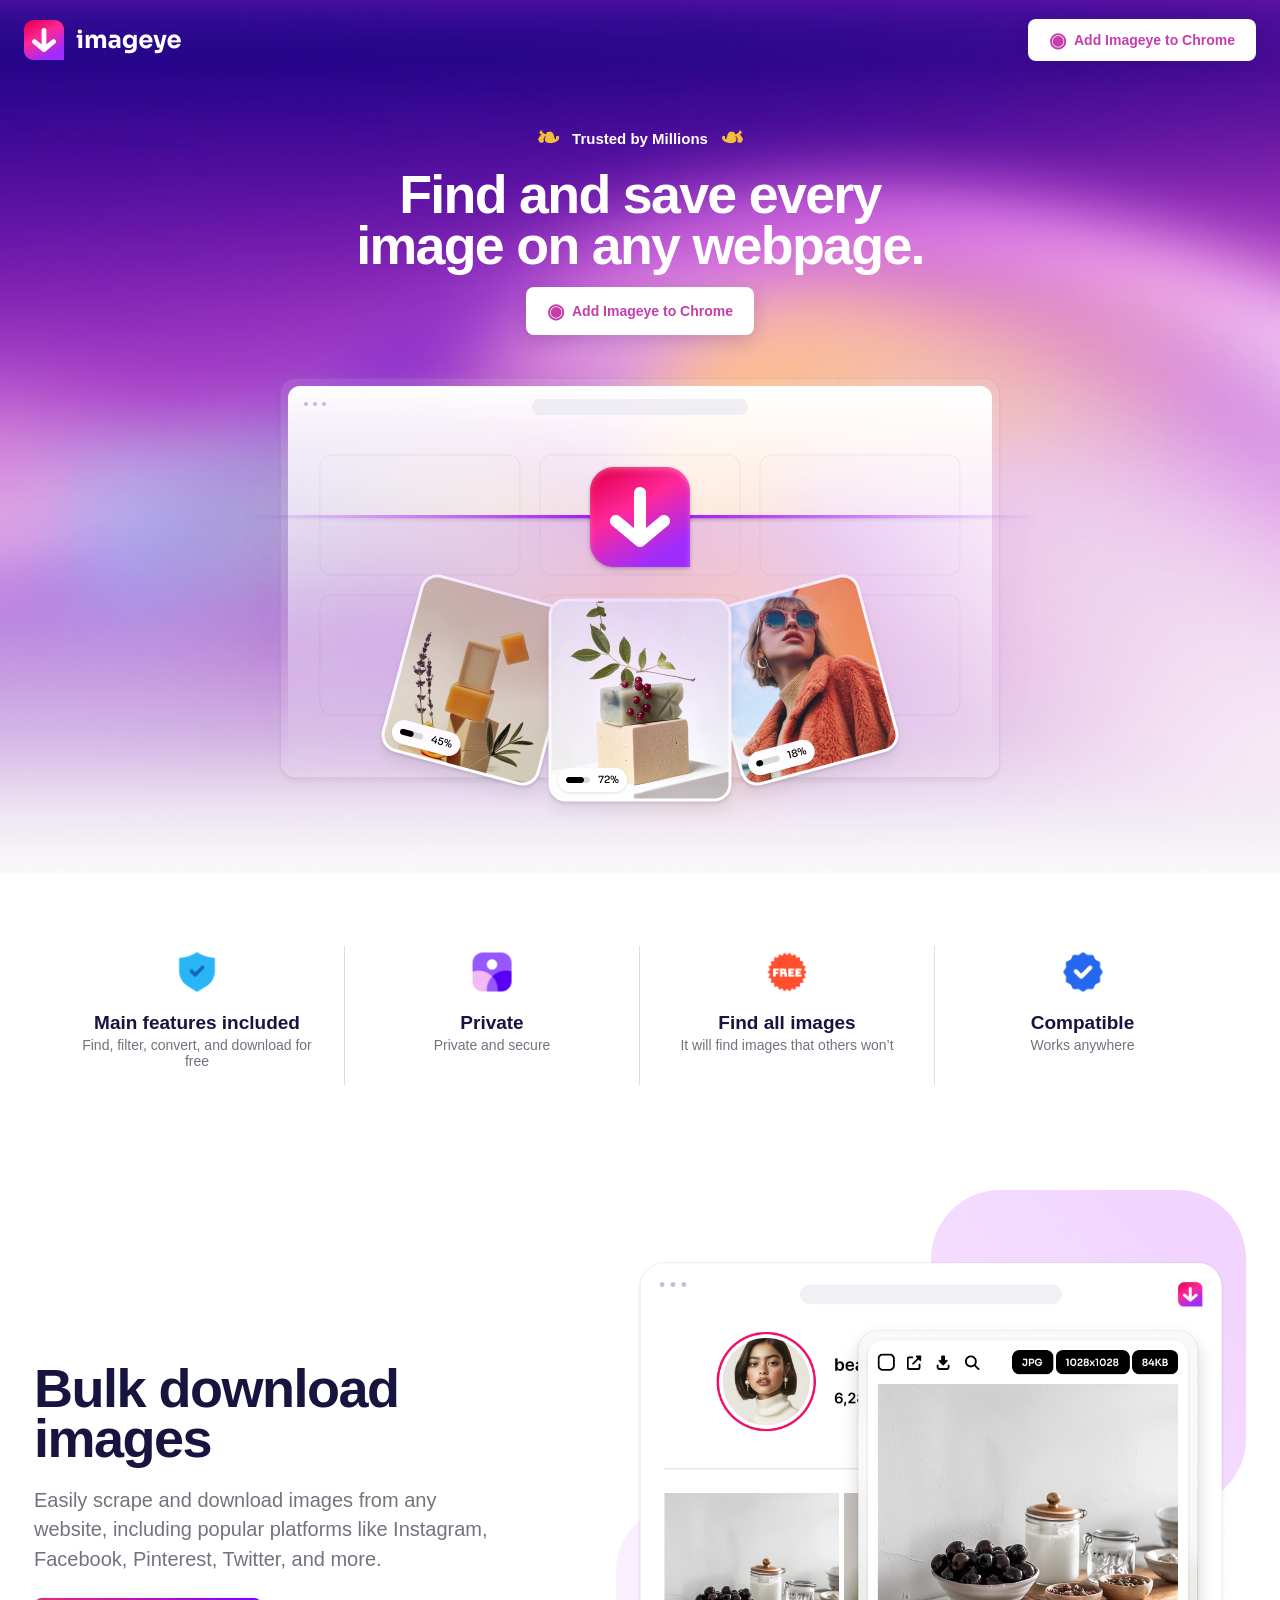
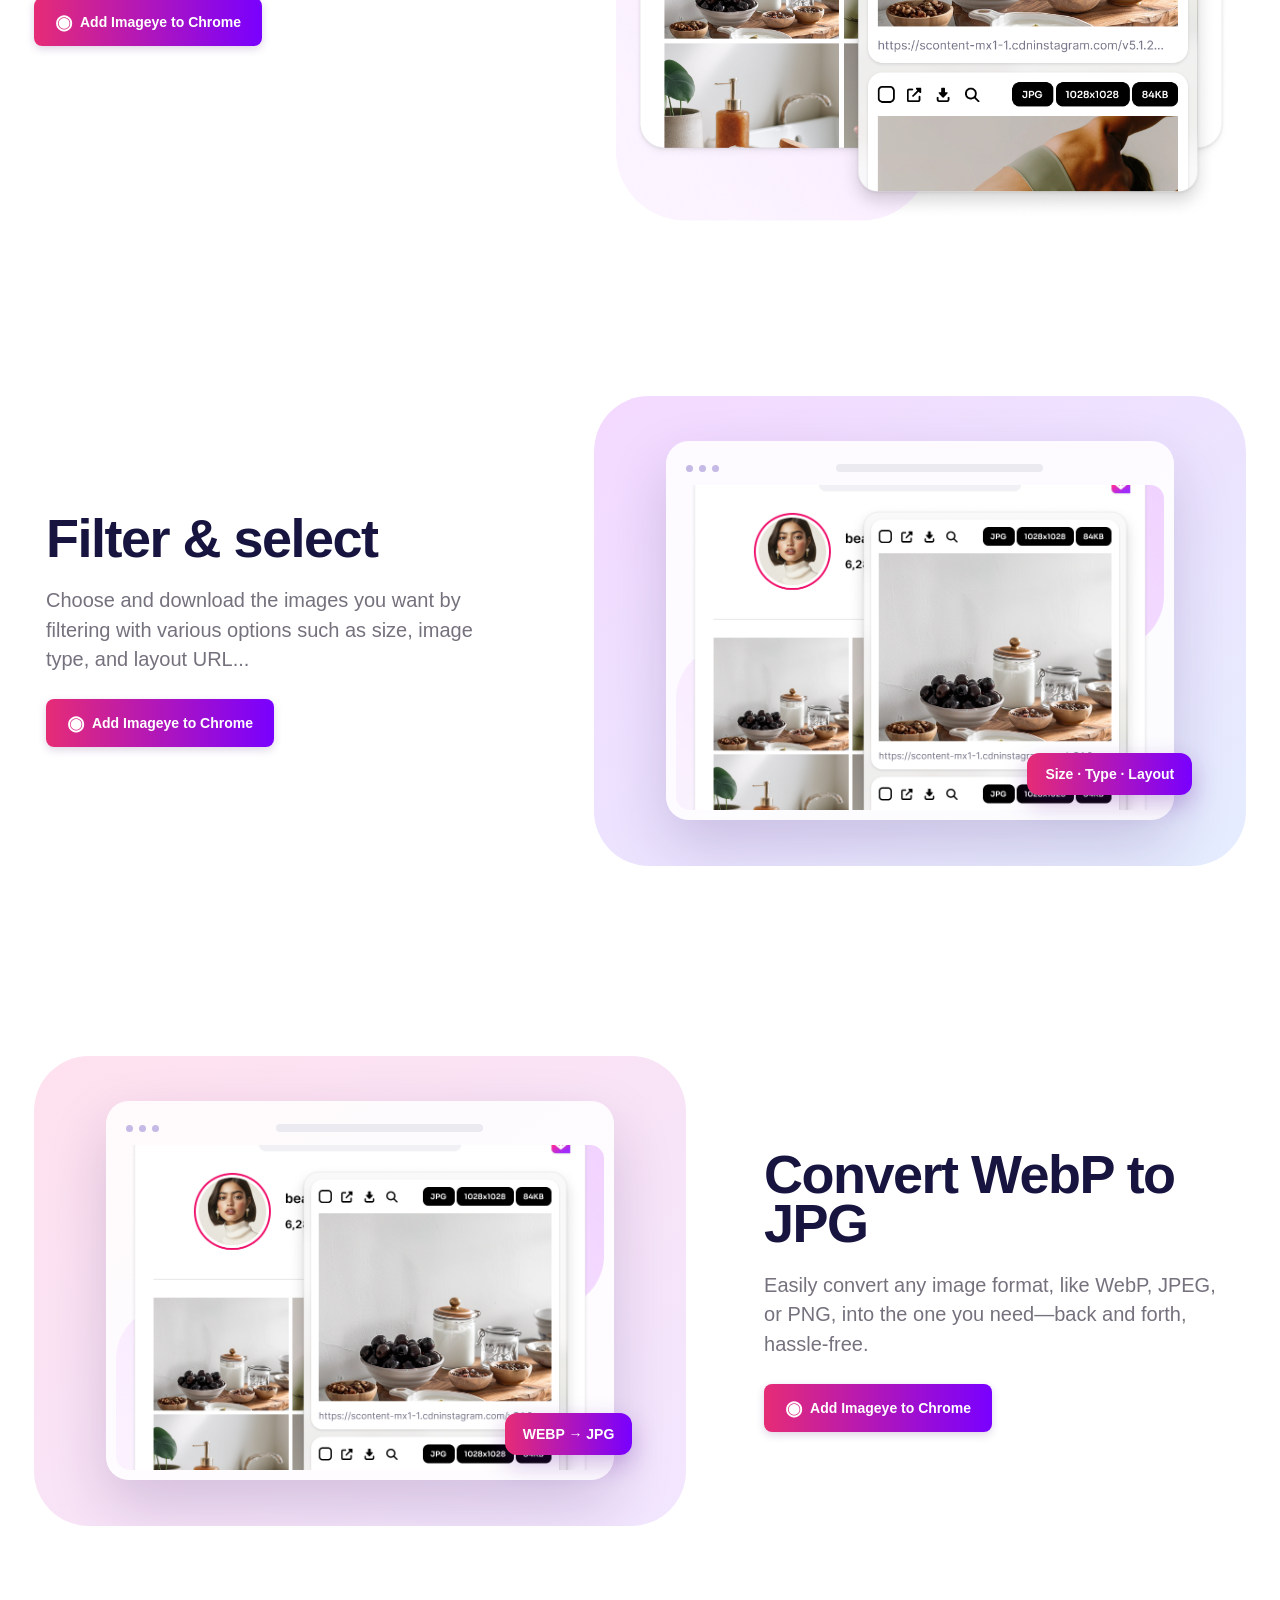
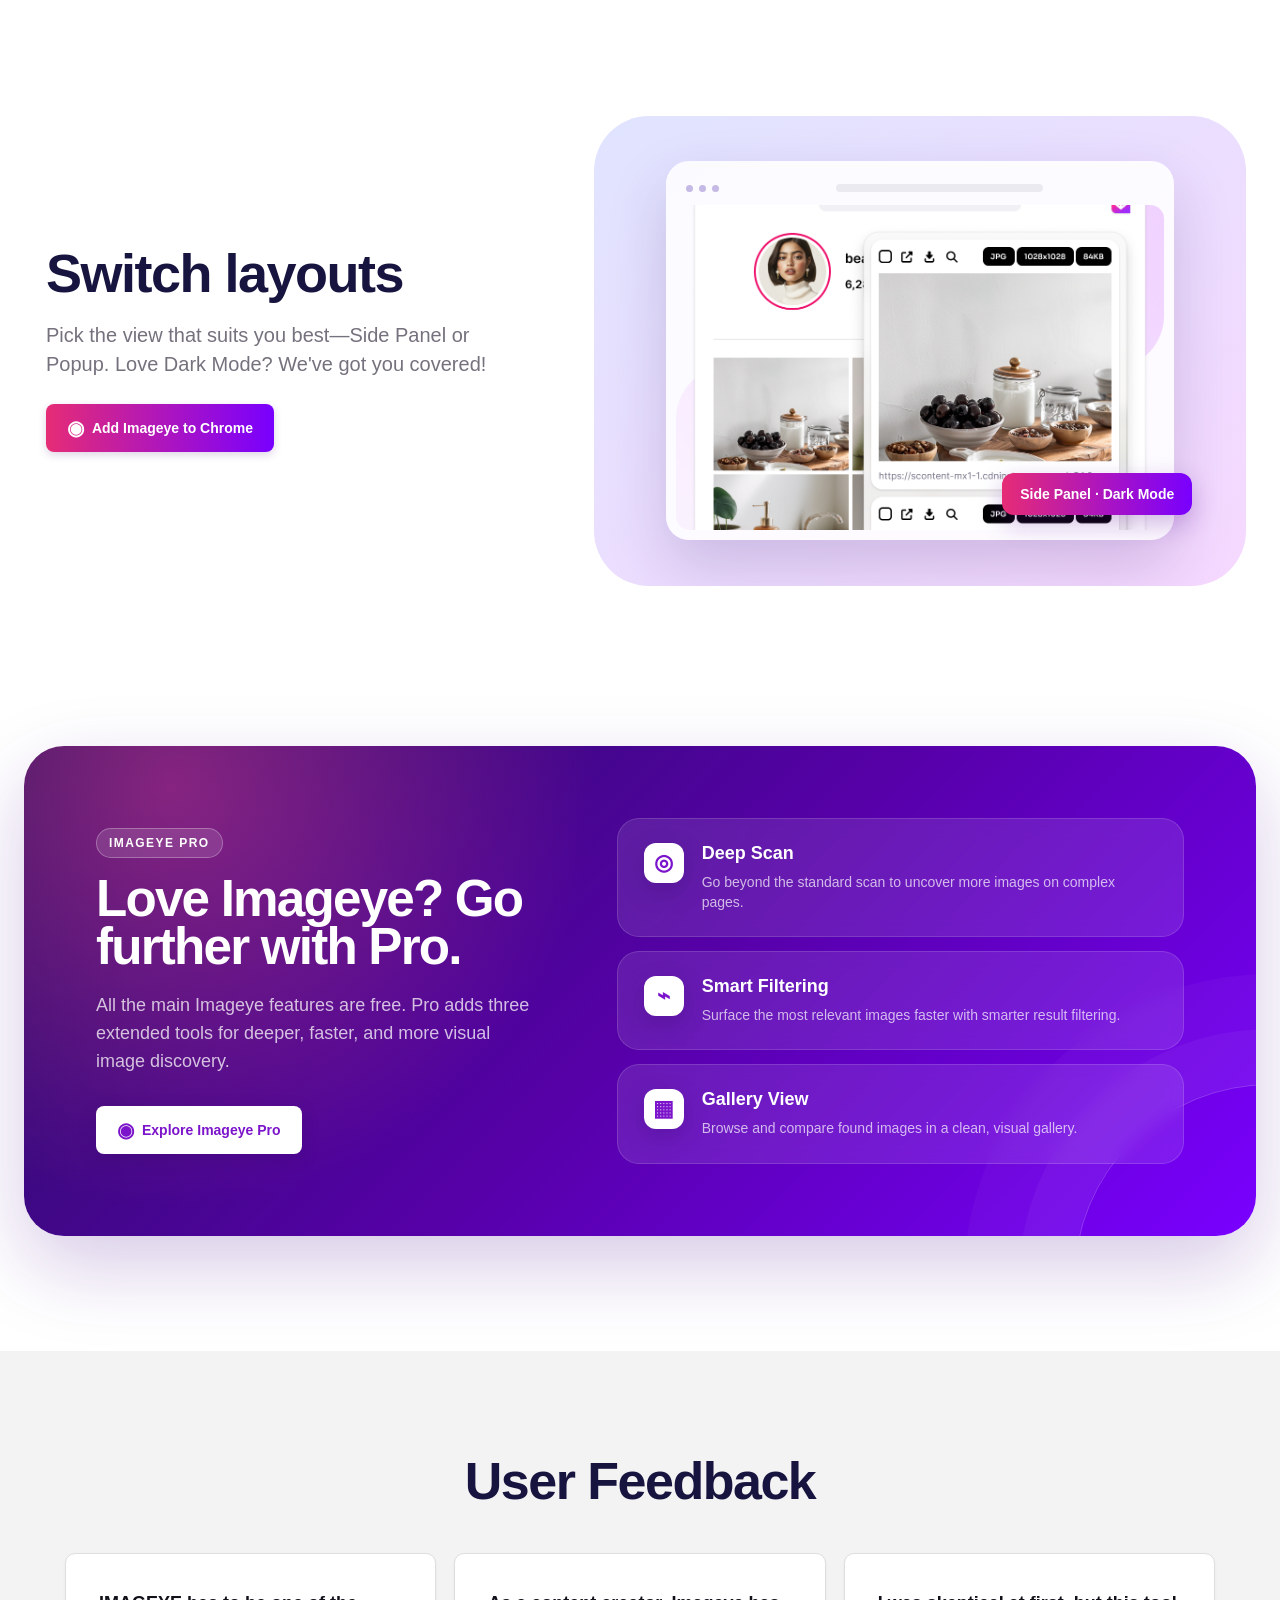
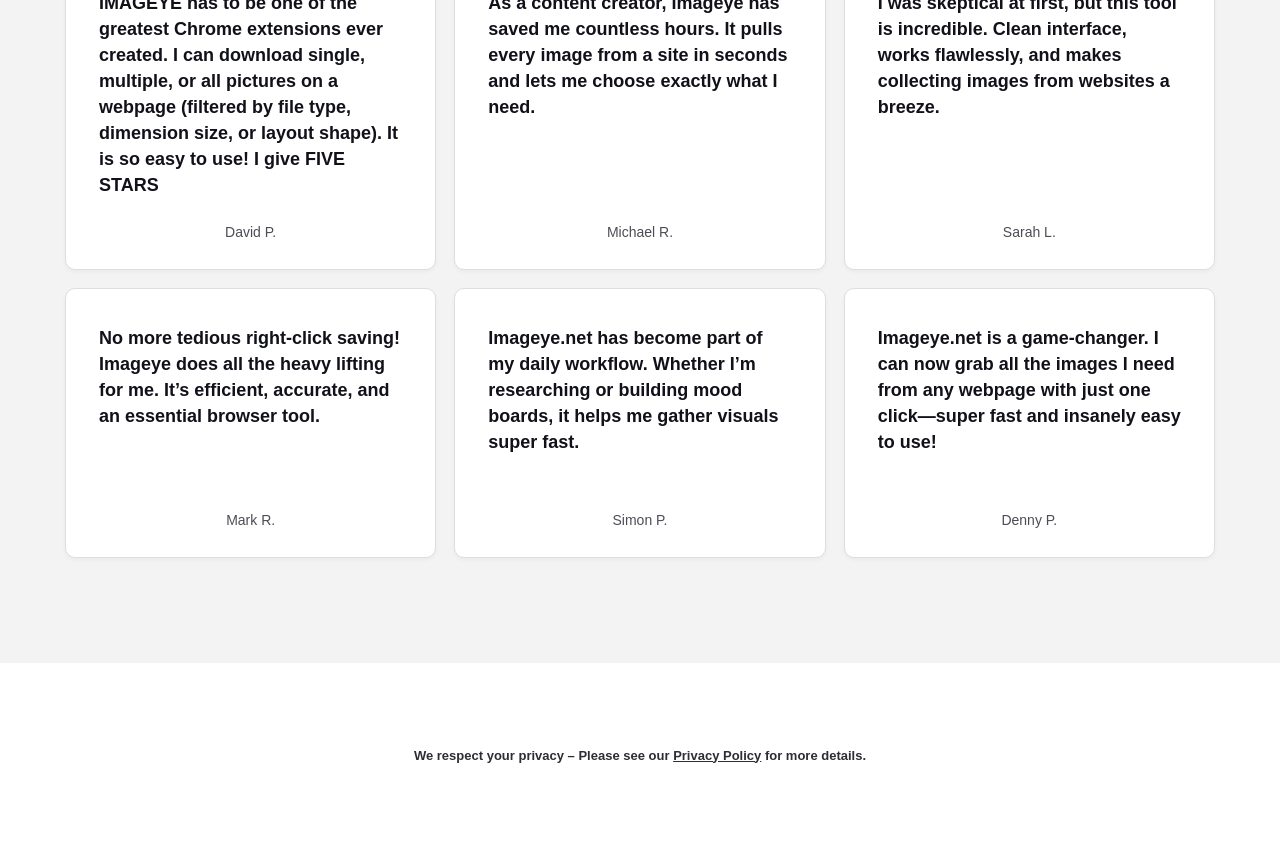
<file: index.html>
<!doctype html>
<html lang="en">
  <head>
    <meta charset="utf-8">
    <meta name="viewport" content="width=device-width, initial-scale=1">
    <title>Imageye | From Any Site</title>
    <meta name="description" content="Find and save every image on any webpage with Imageye.">
    <meta property="og:title" content="Imageye | From Any Site">
    <meta property="og:description" content="Find and save every image on any webpage with Imageye.">
    <meta property="og:image" content="https://imageye.net/og.png">
    <meta name="twitter:card" content="summary_large_image">
    <link rel="icon" type="image/svg+xml" href="favicon.svg">
    <link rel="stylesheet" href="site.css">
    <script src="site.js" defer></script>
  </head>
  <body>
    <main>
      <section class="hero">
        <header class="site-header">
          <a href="index.html" aria-label="Imageye home"><img src="assets/87d35abf6afc0652.png" alt="imageye" class="logo"></a>
          <a class="chrome-button chrome-button--light" data-chrome-link href="#"><span class="chrome-mark" aria-hidden="true">◉</span>Add Imageye to Chrome</a>
        </header>
        <div class="hero-content">
          <div class="trusted"><span>❧</span> Trusted by Millions <span class="mirror">❧</span></div>
          <h1>Find and save every<br>image on any webpage.</h1>
          <a class="chrome-button chrome-button--light" data-chrome-link href="#"><span class="chrome-mark" aria-hidden="true">◉</span>Add Imageye to Chrome</a>
          <img class="hero-illustration" src="assets/b88b5b7fd2303928.png" alt="Imageye collecting images from a webpage">
        </div>
      </section>

      <section class="benefits" aria-label="Imageye benefits">
        <article class="benefit"><img src="assets/37d3600cdded4a16.png" alt=""><h2>Main features included</h2><p>Find, filter, convert, and download for free</p></article>
        <article class="benefit"><img src="assets/45fb9d94b739544e.png" alt=""><h2>Private</h2><p>Private and secure</p></article>
        <article class="benefit"><img src="assets/a368a64e4a612091.png" alt=""><h2>Find all images</h2><p>It will find images that others won’t</p></article>
        <article class="benefit"><img src="assets/adf350a7b4210fd2.png" alt=""><h2>Compatible</h2><p>Works anywhere</p></article>
      </section>

      <section class="feature-preview reveal">
        <div><h2>Bulk download<br>images</h2><p>Easily scrape and download images from any website, including popular platforms like Instagram, Facebook, Pinterest, Twitter, and more.</p><a class="chrome-button" data-chrome-link href="#"><span class="chrome-mark" aria-hidden="true">◉</span>Add Imageye to Chrome</a></div>
        <img src="assets/4bb1644b69512e53.png" alt="Imageye bulk image downloader interface">
      </section>

      <section class="feature-row feature-row--reverse reveal">
        <div class="feature-art feature-art--filter" aria-hidden="true"><div class="browser-shell"><div class="browser-bar"><i></i><i></i><i></i><span></span></div><img src="assets/4bb1644b69512e53.png" alt=""><div class="floating-chip">Size · Type · Layout</div></div></div>
        <div class="feature-copy"><h2>Filter &amp; select</h2><p>Choose and download the images you want by filtering with various options such as size, image type, and layout URL...</p><a class="chrome-button" data-chrome-link href="#"><span class="chrome-mark" aria-hidden="true">◉</span>Add Imageye to Chrome</a></div>
      </section>

      <section class="feature-row reveal">
        <div class="feature-art feature-art--convert" aria-hidden="true"><div class="browser-shell"><div class="browser-bar"><i></i><i></i><i></i><span></span></div><img src="assets/4bb1644b69512e53.png" alt=""><div class="floating-chip">WEBP → JPG</div></div></div>
        <div class="feature-copy"><h2>Convert WebP to JPG</h2><p>Easily convert any image format, like WebP, JPEG, or PNG, into the one you need—back and forth, hassle-free.</p><a class="chrome-button" data-chrome-link href="#"><span class="chrome-mark" aria-hidden="true">◉</span>Add Imageye to Chrome</a></div>
      </section>

      <section class="feature-row feature-row--reverse reveal">
        <div class="feature-art feature-art--layouts" aria-hidden="true"><div class="browser-shell"><div class="browser-bar"><i></i><i></i><i></i><span></span></div><img src="assets/4bb1644b69512e53.png" alt=""><div class="floating-chip">Side Panel · Dark Mode</div></div></div>
        <div class="feature-copy"><h2>Switch layouts</h2><p>Pick the view that suits you best—Side Panel or Popup. Love Dark Mode? We've got you covered!</p><a class="chrome-button" data-chrome-link href="#"><span class="chrome-mark" aria-hidden="true">◉</span>Add Imageye to Chrome</a></div>
      </section>

      <section class="pro-section reveal" aria-labelledby="pro-heading">
        <div class="pro-intro">
          <span class="pro-eyebrow">Imageye Pro</span>
          <h2 id="pro-heading">Love Imageye? Go further with Pro.</h2>
          <p>All the main Imageye features are free. Pro adds three extended tools for deeper, faster, and more visual image discovery.</p>
          <a class="chrome-button chrome-button--light" data-chrome-link href="#"><span class="chrome-mark" aria-hidden="true">◉</span>Explore Imageye Pro</a>
        </div>
        <div class="pro-benefits" aria-label="Imageye Pro benefits">
          <article class="pro-benefit">
            <span class="pro-icon" aria-hidden="true">◎</span>
            <div><h3>Deep Scan</h3><p>Go beyond the standard scan to uncover more images on complex pages.</p></div>
          </article>
          <article class="pro-benefit">
            <span class="pro-icon" aria-hidden="true">⌁</span>
            <div><h3>Smart Filtering</h3><p>Surface the most relevant images faster with smarter result filtering.</p></div>
          </article>
          <article class="pro-benefit">
            <span class="pro-icon" aria-hidden="true">▦</span>
            <div><h3>Gallery View</h3><p>Browse and compare found images in a clean, visual gallery.</p></div>
          </article>
        </div>
      </section>

      <section class="feedback">
        <h2>User Feedback</h2>
        <div class="feedback-grid">
          <figure><blockquote>IMAGEYE has to be one of the greatest Chrome extensions ever created. I can download single, multiple, or all pictures on a webpage (filtered by file type, dimension size, or layout shape). It is so easy to use! I give FIVE STARS</blockquote><figcaption>David P.</figcaption></figure>
          <figure><blockquote>As a content creator, Imageye has saved me countless hours. It pulls every image from a site in seconds and lets me choose exactly what I need.</blockquote><figcaption>Michael R.</figcaption></figure>
          <figure><blockquote>I was skeptical at first, but this tool is incredible. Clean interface, works flawlessly, and makes collecting images from websites a breeze.</blockquote><figcaption>Sarah L.</figcaption></figure>
          <figure><blockquote>No more tedious right-click saving! Imageye does all the heavy lifting for me. It’s efficient, accurate, and an essential browser tool.</blockquote><figcaption>Mark R.</figcaption></figure>
          <figure><blockquote>Imageye.net has become part of my daily workflow. Whether I’m researching or building mood boards, it helps me gather visuals super fast.</blockquote><figcaption>Simon P.</figcaption></figure>
          <figure><blockquote>Imageye.net is a game-changer. I can now grab all the images I need from any webpage with just one click—super fast and insanely easy to use!</blockquote><figcaption>Denny P.</figcaption></figure>
        </div>
      </section>
      <footer><p><strong>We respect your privacy – Please see our <a href="privacy/index.html">Privacy Policy</a> for more details.</strong></p></footer>
    </main>
  </body>
</html>
</file>
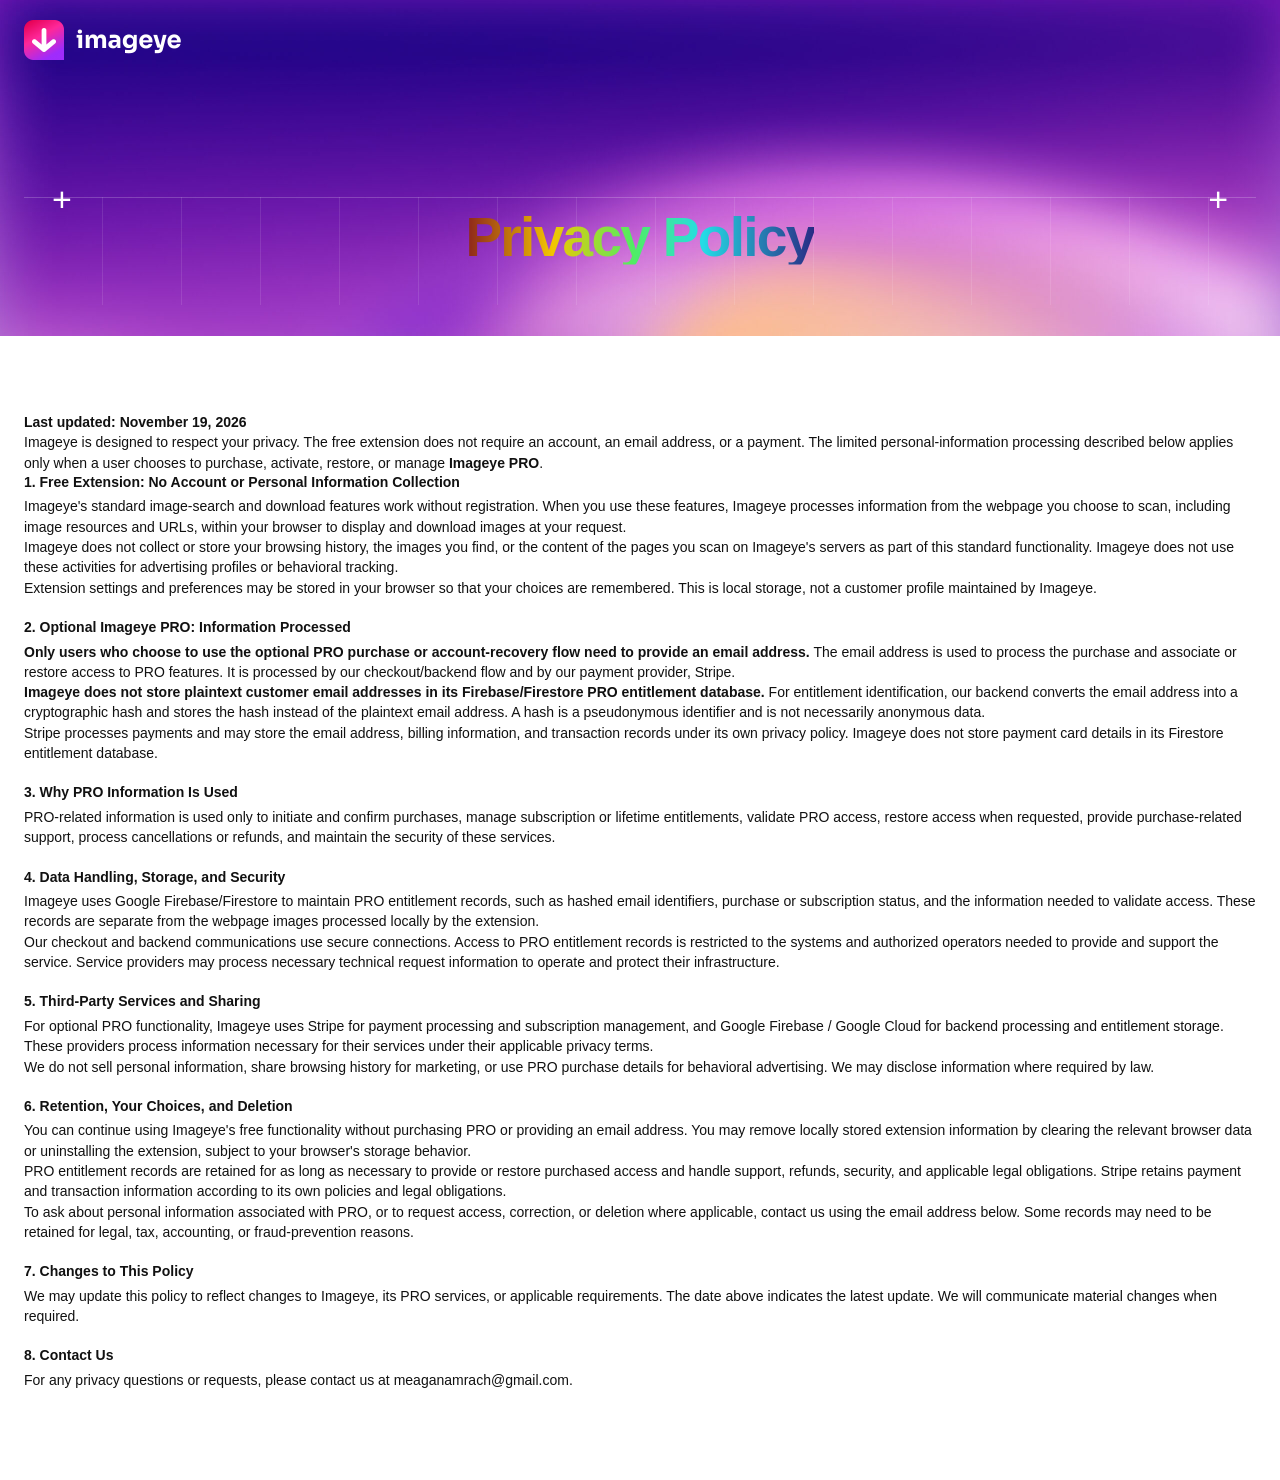
<file: privacy/index.html>
<!doctype html>
<html lang="en">
  <head>
    <meta charset="utf-8">
    <meta name="viewport" content="width=device-width, initial-scale=1">
    <title>Imageye | Privacy</title>
    <meta name="description" content="Imageye privacy policy and data collection practices.">
    <link rel="icon" type="image/svg+xml" href="../favicon.svg">
    <link rel="stylesheet" href="../site.css">
    <script src="../site.js" defer></script>
  </head>
  <body class="privacy-page">
    <section class="privacy-hero">
      <header class="privacy-header">
        <a data-chrome-link href="#" aria-label="Imageye on the Chrome Web Store"><img src="../assets/87d35abf6afc0652.png" alt="imageye"></a>
      </header>
      <div class="privacy-lines" aria-hidden="true"><span></span><i></i></div>
      <h1>Privacy Policy</h1>
    </section>

    <main class="privacy-content">
      <p><strong>Last updated: November 19, 2026</strong></p>
      <p>Imageye is designed to respect your privacy. The free extension does not require an account, an email address, or a payment. The limited personal-information processing described below applies only when a user chooses to purchase, activate, restore, or manage <strong>Imageye PRO</strong>.</p>

      <section>
        <h2>1. Free Extension: No Account or Personal Information Collection</h2>
        <p>Imageye's standard image-search and download features work without registration. When you use these features, Imageye processes information from the webpage you choose to scan, including image resources and URLs, within your browser to display and download images at your request.</p>
        <p>Imageye does not collect or store your browsing history, the images you find, or the content of the pages you scan on Imageye's servers as part of this standard functionality. Imageye does not use these activities for advertising profiles or behavioral tracking.</p>
        <p>Extension settings and preferences may be stored in your browser so that your choices are remembered. This is local storage, not a customer profile maintained by Imageye.</p>
      </section>

      <section>
        <h2>2. Optional Imageye PRO: Information Processed</h2>
        <p><strong>Only users who choose to use the optional PRO purchase or account-recovery flow need to provide an email address.</strong> The email address is used to process the purchase and associate or restore access to PRO features. It is processed by our checkout/backend flow and by our payment provider, Stripe.</p>
        <p><strong>Imageye does not store plaintext customer email addresses in its Firebase/Firestore PRO entitlement database.</strong> For entitlement identification, our backend converts the email address into a cryptographic hash and stores the hash instead of the plaintext email address. A hash is a pseudonymous identifier and is not necessarily anonymous data.</p>
        <p>Stripe processes payments and may store the email address, billing information, and transaction records under its own privacy policy. Imageye does not store payment card details in its Firestore entitlement database.</p>
      </section>

      <section>
        <h2>3. Why PRO Information Is Used</h2>
        <p>PRO-related information is used only to initiate and confirm purchases, manage subscription or lifetime entitlements, validate PRO access, restore access when requested, provide purchase-related support, process cancellations or refunds, and maintain the security of these services.</p>
      </section>

      <section>
        <h2>4. Data Handling, Storage, and Security</h2>
        <p>Imageye uses Google Firebase/Firestore to maintain PRO entitlement records, such as hashed email identifiers, purchase or subscription status, and the information needed to validate access. These records are separate from the webpage images processed locally by the extension.</p>
        <p>Our checkout and backend communications use secure connections. Access to PRO entitlement records is restricted to the systems and authorized operators needed to provide and support the service. Service providers may process necessary technical request information to operate and protect their infrastructure.</p>
      </section>

      <section>
        <h2>5. Third-Party Services and Sharing</h2>
        <p>For optional PRO functionality, Imageye uses <a href="https://stripe.com/privacy" target="_blank" rel="noopener noreferrer">Stripe</a> for payment processing and subscription management, and <a href="https://policies.google.com/privacy" target="_blank" rel="noopener noreferrer">Google Firebase / Google Cloud</a> for backend processing and entitlement storage. These providers process information necessary for their services under their applicable privacy terms.</p>
        <p>We do not sell personal information, share browsing history for marketing, or use PRO purchase details for behavioral advertising. We may disclose information where required by law.</p>
      </section>

      <section>
        <h2>6. Retention, Your Choices, and Deletion</h2>
        <p>You can continue using Imageye's free functionality without purchasing PRO or providing an email address. You may remove locally stored extension information by clearing the relevant browser data or uninstalling the extension, subject to your browser's storage behavior.</p>
        <p>PRO entitlement records are retained for as long as necessary to provide or restore purchased access and handle support, refunds, security, and applicable legal obligations. Stripe retains payment and transaction information according to its own policies and legal obligations.</p>
        <p>To ask about personal information associated with PRO, or to request access, correction, or deletion where applicable, contact us using the email address below. Some records may need to be retained for legal, tax, accounting, or fraud-prevention reasons.</p>
      </section>

      <section>
        <h2>7. Changes to This Policy</h2>
        <p>We may update this policy to reflect changes to Imageye, its PRO services, or applicable requirements. The date above indicates the latest update. We will communicate material changes when required.</p>
      </section>

      <section>
        <h2>8. Contact Us</h2>
        <p>For any privacy questions or requests, please contact us at <a href="mailto:meaganamrach@gmail.com">meaganamrach@gmail.com</a>.</p>
      </section>
    </main>
  </body>
</html>
</file>
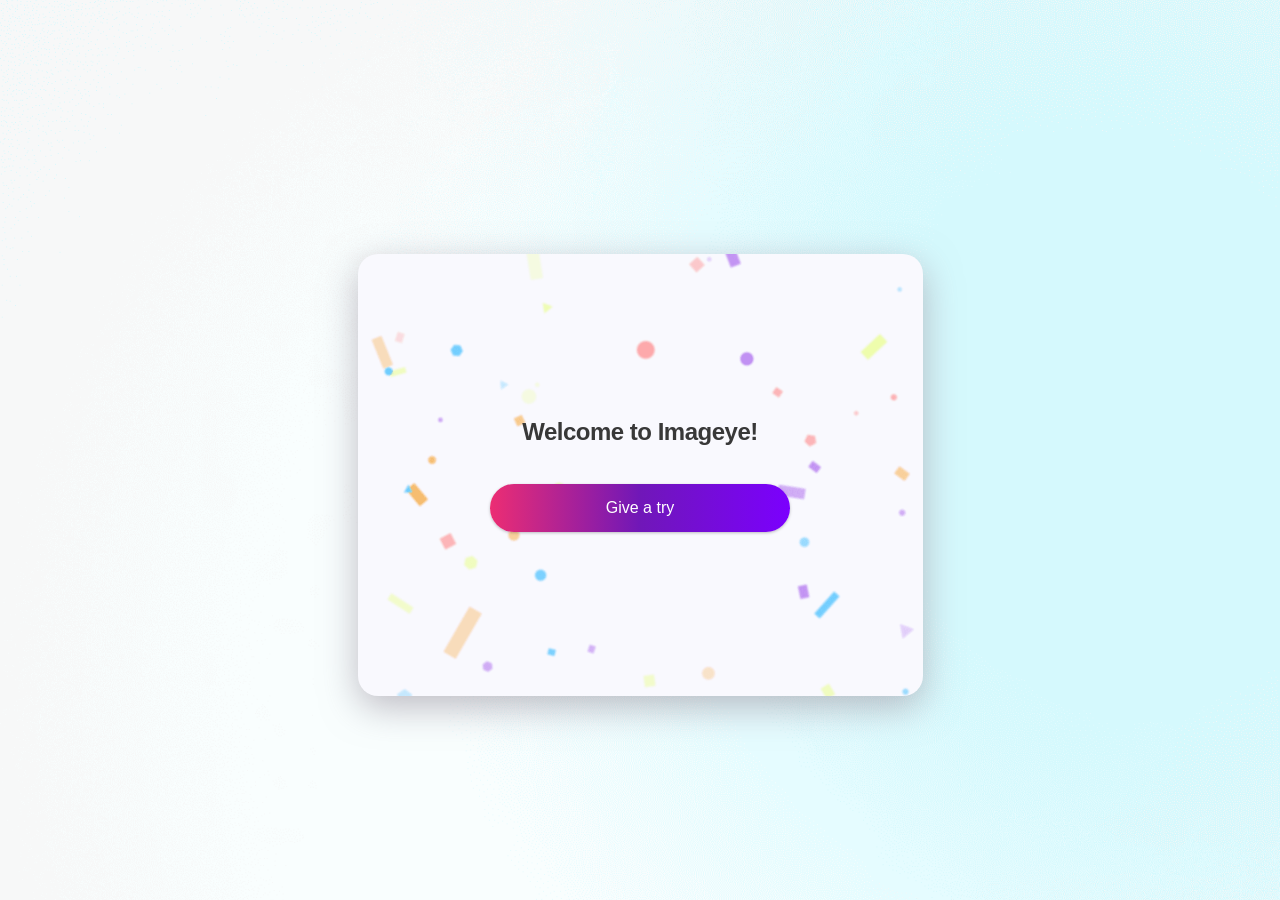
<file: extension/installed/index.html>
<!doctype html>
<html lang="en">
  <head>
    <meta charset="utf-8">
    <meta name="viewport" content="width=device-width, initial-scale=1">
    <title>Imageye Extension</title>
    <meta name="description" content="Welcome to Imageye.">
    <link rel="icon" type="image/svg+xml" href="../../favicon.svg">
    <link rel="stylesheet" href="../../site.css">
    <script src="../../site.js" defer></script>
  </head>
  <body>
    <main class="installed-page" id="onboarding">
      <section class="onboarding-stage is-active" data-stage="1" aria-live="polite">
        <div class="welcome-card welcome-card--celebrate">
          <h1>Welcome to Imageye!</h1>
          <button class="done-button" data-next-stage="2" type="button">Give a try</button>
        </div>
      </section>

      <section class="onboarding-stage" data-stage="2" aria-live="polite">
        <div class="try-gallery">
          <img src="../../assets/onboarding_1.jpg" alt="Welcome sign on a country road">
          <img src="../../assets/onboarding_2.jpg" alt="Illuminated number two">
          <img src="../../assets/onboarding_3.jpg" alt="Image sign in a city">
          <img src="../../assets/onboarding_4.jpg" alt="Stylized eye illustration">
        </div>
        <button class="done-button try-start" data-finish-onboarding type="button">Let's start</button>
      </section>
    </main>
  </body>
</html>
</file>
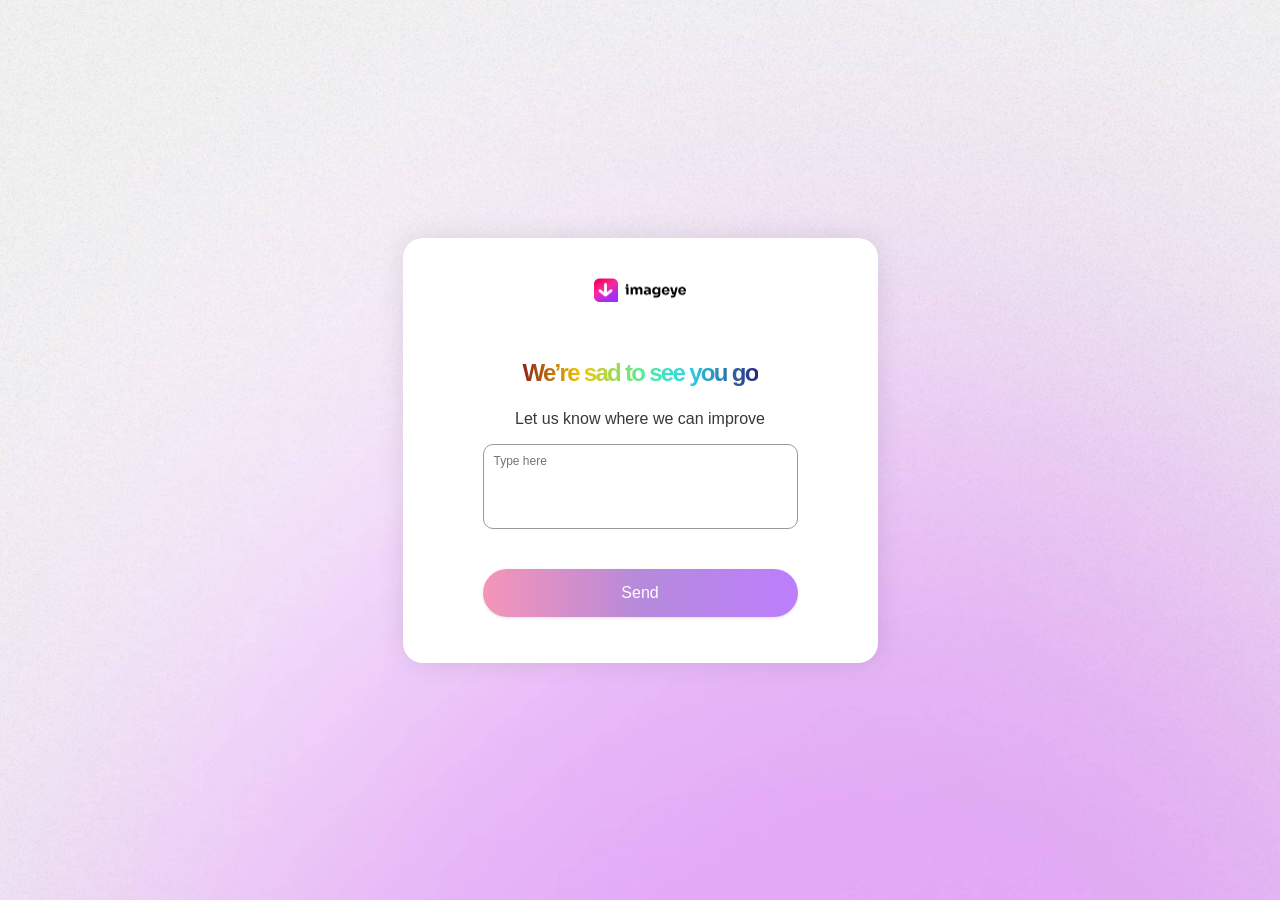
<file: extension/uninstalled/index.html>
<!doctype html>
<html lang="en">
  <head>
    <meta charset="utf-8">
    <meta name="viewport" content="width=device-width, initial-scale=1">
    <title>Imageye Extension</title>
    <meta name="description" content="Tell Imageye how we can improve.">
    <link rel="icon" type="image/svg+xml" href="../../favicon.svg">
    <link rel="stylesheet" href="../../site.css">
    <script src="../../site.js" defer></script>
  </head>
  <body>
    <main class="uninstalled-page">
      <form class="uninstall-card" id="uninstall-feedback">
        <img src="../../assets/uninstall-logo.png" alt="imageye" class="uninstall-logo">
        <h1>We’re sad to see you go</h1>
        <div class="uninstall-feedback-field">
          <label for="uninstall-message">Let us know where we can improve</label>
          <textarea id="uninstall-message" placeholder="Type here"></textarea>
        </div>
        <button class="uninstall-send" type="submit" disabled>Send</button>
      </form>
    </main>
  </body>
</html>
</file>
<file: site.css>
:root { --ink: #17143f; --muted: #75717d; --pink: #e62c76; --purple: #7900ff; }
* { box-sizing: border-box; }
html { scroll-behavior: smooth; }
body { margin: 0; background: #fff; color: var(--ink); font-family: Arial, Helvetica, sans-serif; }
a { color: inherit; }
.hero { min-height: 874px; overflow: hidden; color: white; background: #2d058d url('assets/4601c2c064323604.jpg') center top / cover no-repeat; }
.site-header { width: min(1340px, calc(100% - 48px)); height: 80px; margin: auto; display: flex; align-items: center; justify-content: space-between; position: relative; z-index: 2; }
.logo { display: block; width: 158px; height: 40px; object-fit: contain; }
.hero-content { min-height: 794px; padding-top: 44px; display: flex; flex-direction: column; align-items: center; text-align: center; }
.trusted { font-weight: 700; font-size: 15px; display: flex; align-items: center; gap: 12px; }
.trusted span { color: #f1bf39; font-size: 29px; line-height: 1; }
.trusted .mirror { transform: scaleX(-1); }
h1 { margin: 16px 0 17px; font-size: clamp(44px, 4.2vw, 64px); line-height: .94; letter-spacing: -1.7px; font-weight: 700; }
.chrome-button { display: inline-flex; align-items: center; justify-content: center; gap: 8px; min-height: 48px; padding: 0 21px; border-radius: 8px; background: linear-gradient(90deg, var(--pink), var(--purple)); color: #fff; text-decoration: none; font-size: 14px; font-weight: 700; box-shadow: 0 3px 8px rgb(74 22 111 / 18%); transition: transform .18s ease, box-shadow .18s ease; }
.chrome-button:hover { transform: translateY(-2px); box-shadow: 0 7px 20px rgb(74 22 111 / 24%); }
.chrome-button:focus-visible { outline: 3px solid #ffbdde; outline-offset: 3px; }
.chrome-button--light { background: #fff; color: #c43eac; box-shadow: 0 5px 18px rgb(40 5 86 / 18%); }
.site-header .chrome-button { min-height: 42px; }
.chrome-mark { font-size: 20px; line-height: 1; }
.hero-illustration { width: min(800px, 76vw); margin-top: 43px; display: block; }
.benefits { width: min(1180px, calc(100% - 48px)); min-height: 266px; margin: auto; padding: 72px 0 55px; display: grid; grid-template-columns: repeat(4, 1fr); }
.benefit { padding: 0 28px; text-align: center; border-right: 1px solid #dedde2; }
.benefit:last-child { border-right: 0; }
.benefit img { width: 52px; height: 52px; object-fit: contain; }
.benefit h2 { margin: 10px 0 3px; font-size: 19px; }
.benefit p { margin: 0; color: var(--muted); font-size: 14px; }
.feature-preview { width: min(1340px, calc(100% - 48px)); min-height: 660px; margin: 0 auto; display: grid; grid-template-columns: .85fr 1.15fr; align-items: center; gap: 70px; padding: 50px 10px 80px; }
.feature-preview > div, .feature-copy { max-width: 470px; }
.feature-preview h2, .feature-copy h2 { margin: 0 0 22px; font-size: 54px; line-height: .92; letter-spacing: -1.5px; }
.feature-preview p, .feature-copy p { margin: 0 0 24px; color: var(--muted); font-size: 20px; line-height: 1.48; }
.feature-preview > img { width: min(100%, 630px); justify-self: end; }
.feature-row { width: min(1340px, calc(100% - 48px)); min-height: 660px; margin: 0 auto; display: grid; grid-template-columns: 1.15fr .85fr; gap: 78px; align-items: center; padding: 54px 10px; }
.feature-row--reverse { grid-template-columns: .85fr 1.15fr; }
.feature-row--reverse .feature-art { order: 2; }
.feature-row--reverse .feature-copy { order: 1; justify-self: end; }
.feature-art { position: relative; min-height: 470px; border-radius: 55px; display: grid; place-items: center; overflow: hidden; }
.feature-art--filter { background: linear-gradient(145deg, #f4d9ff, #e5edff); }
.feature-art--convert { background: linear-gradient(145deg, #ffe1ee, #f2e6ff); }
.feature-art--layouts { background: linear-gradient(145deg, #e0e4ff, #f6d8ff); }
.browser-shell { width: 78%; padding: 10px; border-radius: 23px; background: rgb(255 255 255 / 88%); box-shadow: 0 26px 60px rgb(52 24 94 / 18%); position: relative; }
.browser-bar { height: 34px; display: flex; align-items: center; gap: 6px; padding: 0 10px; }
.browser-bar i { width: 7px; height: 7px; border-radius: 50%; background: #c5b9e5; }
.browser-bar span { width: 44%; height: 8px; border-radius: 8px; background: #eceaf1; margin: 0 auto; }
.browser-shell img { display: block; width: 100%; height: 325px; object-fit: cover; object-position: center; border-radius: 14px; }
.floating-chip { position: absolute; right: -18px; bottom: 25px; padding: 13px 18px; border-radius: 12px; background: linear-gradient(90deg, var(--pink), var(--purple)); color: #fff; font-size: 14px; font-weight: 700; box-shadow: 0 9px 25px rgb(92 14 157 / 28%); }
.pro-section { width: min(1340px, calc(100% - 48px)); margin: 65px auto 115px; padding: 72px; border-radius: 40px; color: #fff; background: radial-gradient(circle at 12% 8%, rgb(239 65 150 / 45%), transparent 36%), linear-gradient(135deg, #25105e 0%, #5600a8 52%, #7900ff 100%); display: grid; grid-template-columns: .88fr 1.12fr; gap: 75px; align-items: center; box-shadow: 0 30px 80px rgb(74 15 144 / 22%); overflow: hidden; position: relative; }
.pro-section::after { content: ''; position: absolute; width: 390px; height: 390px; right: -210px; bottom: -240px; border: 1px solid rgb(255 255 255 / 22%); border-radius: 50%; box-shadow: 0 0 0 55px rgb(255 255 255 / 4%), 0 0 0 110px rgb(255 255 255 / 3%); pointer-events: none; }
.pro-intro, .pro-benefits { position: relative; z-index: 1; }
.pro-eyebrow { display: inline-block; margin-bottom: 17px; padding: 7px 12px; border: 1px solid rgb(255 255 255 / 28%); border-radius: 999px; background: rgb(255 255 255 / 12%); font-size: 12px; font-weight: 700; letter-spacing: .12em; text-transform: uppercase; }
.pro-intro h2 { margin: 0 0 20px; font-size: clamp(44px, 4vw, 62px); line-height: .95; letter-spacing: -1.8px; }
.pro-intro p { margin: 0 0 30px; color: rgb(255 255 255 / 74%); font-size: 18px; line-height: 1.55; }
.pro-intro .chrome-button { color: #7b14ca; }
.pro-benefits { display: grid; grid-template-columns: 1fr; gap: 14px; }
.pro-benefit { min-height: 0; padding: 24px 26px; border: 1px solid rgb(255 255 255 / 14%); border-radius: 22px; background: rgb(255 255 255 / 10%); backdrop-filter: blur(8px); display: grid; grid-template-columns: 40px 1fr; gap: 18px; align-items: start; }
.pro-icon { width: 40px; height: 40px; border-radius: 12px; background: #fff; color: #7b14ca; display: grid; place-items: center; font-size: 22px; font-weight: 700; box-shadow: 0 8px 25px rgb(35 4 84 / 22%); }
.pro-benefit h3 { margin: 0 0 8px; font-size: 18px; }
.pro-benefit p { margin: 0; color: rgb(255 255 255 / 70%); font-size: 14px; line-height: 1.45; }
.reveal { opacity: 0; transform: translateY(24px); transition: opacity .65s ease, transform .65s ease; }
.reveal.is-visible { opacity: 1; transform: none; }
.feedback { background: #f3f3f3; padding: 100px 24px 105px; }
.feedback > h2 { margin: 0 0 42px; text-align: center; font-size: 52px; letter-spacing: -1.5px; }
.feedback-grid { width: min(1150px, 100%); margin: auto; display: grid; grid-template-columns: repeat(3, 1fr); gap: 18px; }
.feedback figure { min-height: 270px; margin: 0; padding: 36px 33px 29px; border: 1px solid #dedde0; border-radius: 10px; background: #fff; display: flex; flex-direction: column; box-shadow: 0 2px 4px rgb(0 0 0 / 4%); }
.feedback blockquote { margin: 0; color: #11111a; font-size: 18px; line-height: 1.45; font-weight: 600; }
.feedback figcaption { margin-top: auto; padding-top: 25px; text-align: center; color: #4e4b55; font-size: 14px; }
footer { min-height: 185px; display: grid; place-items: center; padding: 35px 24px; color: #2f2c34; font-size: 13px; text-align: center; }
footer a { text-decoration: underline; }
.installed-page { min-height: 100vh; overflow: hidden; background: #fbfbf8 url('assets/46d0b6dc883a1f06.png') center / cover no-repeat; color: #383838; display: grid; place-items: center; position: relative; padding: 90px 20px 40px; }
.welcome-card { width: 565px; min-height: 515px; border-radius: 20px; background: #f9f9fe; box-shadow: rgb(159 155 167 / 67%) 0 11px 36px; display: flex; flex-direction: column; align-items: center; padding: 41px 50px 40px; }
.welcome-card h1 { margin: 0 0 29px; color: #383838; font-size: 28px; line-height: 1.2; letter-spacing: -.5px; font-weight: 400; }
.welcome-card h1 strong { color: #c520ff; font-weight: 700; }
.welcome-card img { width: 405px; height: 284px; object-fit: cover; border-radius: 10px; }
.done-button { width: 300px; height: 48px; margin-top: 40px; border: 0; border-radius: 999px; background: linear-gradient(90deg, #ec2d73 0%, #7017b8 50%, #7b00fe 100%); color: #fff; display: grid; place-items: center; font: inherit; font-weight: 500; box-shadow: rgb(0 0 0 / 25%) 0 1px 3px; cursor: pointer; transition: transform .18s ease; }
.done-button:hover { transform: translateY(-2px); }
.done-button:focus-visible { outline: 3px solid #e7b9ff; outline-offset: 4px; }
.onboarding-stage { display: none; width: 100%; align-items: center; justify-content: center; flex-direction: column; }
.onboarding-stage.is-active { display: flex; animation: stage-in .32s ease both; }
.welcome-card--celebrate { min-height: 442px; justify-content: center; padding: 40px 50px; background: #f9f9fe url('assets/great.png') center / cover no-repeat; }
.welcome-card--celebrate h1 { margin: 0 0 38px; font-size: 24px; font-weight: 700; }
.welcome-card--celebrate .done-button { margin-top: 0; }
.try-gallery { width: min(874px, calc(100vw - 40px)); display: grid; grid-template-columns: repeat(4, 1fr); gap: 9px; padding: 9px; background: #fff; }
.try-gallery img { display: block; width: 100%; aspect-ratio: 1; object-fit: cover; }
.try-start { margin-top: 40px; }
@keyframes stage-in { from { opacity: 0; transform: translateY(12px); } to { opacity: 1; transform: none; } }
.uninstalled-page { min-height: 100vh; display: grid; place-items: center; padding: 30px 18px; background: #fbfbf8 url('assets/uninstall-background.jpg') center / cover no-repeat; color: #383838; }
.uninstall-card { width: 475px; min-height: 425px; margin: 0; padding: 40px 80px; border-radius: 20px; background: #fff; box-shadow: rgb(0 0 0 / 10%) 0 0 27px; display: flex; flex-direction: column; align-items: center; }
.uninstall-logo { width: 92px; height: auto; margin-bottom: 58px; }
.uninstall-card h1 { margin: 0 0 20px; font-family: Arial, Helvetica, sans-serif; font-size: 24px; line-height: 26px; font-weight: 700; text-align: center; background: linear-gradient(90deg, #8c231b 0%, #f3c600 25%, #50ed9c 52%, #2ed6e6 70%, #29277c 100%); background-clip: text; -webkit-background-clip: text; color: transparent; }
.uninstall-feedback-field { width: 100%; margin-bottom: 40px; }
.uninstall-feedback-field label { display: block; margin-bottom: 12px; font-size: 16px; line-height: 26px; text-align: center; }
.uninstall-feedback-field textarea { display: block; width: 100%; height: 85px; padding: 8px 10px; resize: none; border: 1px solid #999; border-radius: 10px; background: #fff; color: #383838; font: 12px/1.4 Arial, Helvetica, sans-serif; outline: none; }
.uninstall-feedback-field textarea:focus { border-color: #7721d8; box-shadow: 0 0 0 3px rgb(123 0 254 / 12%); }
.uninstall-feedback-field textarea:disabled { color: #777; background: #f8f8f8; }
.uninstall-send { width: 100%; height: 48px; border: 0; border-radius: 999px; background: linear-gradient(90deg, #ec2d73 0%, #7017b8 50%, #7b00fe 100%); color: #fff; font: 500 16px/1 Arial, Helvetica, sans-serif; cursor: pointer; box-shadow: rgb(0 0 0 / 25%) 0 1px 3px; }
.uninstall-send:disabled { pointer-events: none; opacity: .5; }
.uninstall-send:focus-visible { outline: 3px solid #e7b9ff; outline-offset: 4px; }
.uninstall-card.is-submitted .uninstall-send { opacity: 1; }
.privacy-page { min-height: 100vh; background: #f1f1f1; color: #111; }
.privacy-hero { height: 336px; position: relative; overflow: hidden; color: #fff; background: #7e1abc url('assets/4601c2c064323604.jpg') center 0 / cover no-repeat; }
.privacy-header { width: min(1340px, calc(100% - 48px)); height: 80px; margin: auto; display: flex; align-items: center; position: relative; z-index: 2; }
.privacy-header img { display: block; width: 158px; height: 40px; object-fit: contain; }
.privacy-hero > h1 { margin: 0; position: absolute; left: 50%; top: 237px; transform: translate(-50%, -50%); font-size: 55px; line-height: 1; white-space: nowrap; background: linear-gradient(90deg, #8c231b 0%, #f3c600 25%, #50ed63 48%, #24dce6 68%, #282a84 100%); background-clip: text; -webkit-background-clip: text; color: transparent; }
.privacy-lines { position: absolute; left: 50%; top: 197px; width: min(1340px, calc(100% - 48px)); height: 108px; transform: translateX(-50%); border-top: 1px solid rgb(255 255 255 / 20%); background: repeating-linear-gradient(90deg, transparent 0 78px, rgb(255 255 255 / 10%) 78px 79px); }
.privacy-lines::before, .privacy-lines::after { content: '+'; position: absolute; top: -18px; color: #fff; font-size: 34px; font-weight: 200; }
.privacy-lines::before { left: 28px; }
.privacy-lines::after { right: 28px; }
.privacy-content { min-height: 437px; padding: 76px max(24px, calc((100% - 1260px) / 2)) 70px; background: #fff; font-size: 14px; line-height: 1.45; }
.privacy-content > p { margin: 0 0 20px; }
.privacy-content section { margin: 0 0 20px; }
.privacy-content h2 { margin: 0 0 4px; font-size: 14px; line-height: 1.4; font-weight: 700; }
.privacy-content p { margin: 0; }
.privacy-content a { color: inherit; text-decoration: none; }
.privacy-content a:hover { text-decoration: underline; }
@media (prefers-reduced-motion: reduce) { .reveal { opacity: 1; transform: none; transition: none; } }
@media (max-width: 760px) {
  .hero { min-height: 720px; }
  .site-header { width: calc(100% - 30px); }
  .logo { width: 130px; height: auto; }
  .site-header .chrome-button { padding: 0 12px; font-size: 11px; }
  .hero-content { min-height: 640px; padding: 50px 18px 0; }
  h1 { font-size: 42px; line-height: 1.02; }
  .hero-illustration { width: 700px; max-width: 115vw; margin-top: 58px; }
  .benefits { grid-template-columns: repeat(2, 1fr); padding: 42px 0 20px; }
  .benefit { margin-bottom: 34px; padding: 0 10px; }
  .benefit:nth-child(2) { border-right: 0; }
  .feature-preview, .feature-row, .feature-row--reverse { grid-template-columns: 1fr; gap: 25px; padding: 65px 0; }
  .feature-preview > img { grid-row: 1; }
  .feature-row--reverse .feature-art, .feature-row--reverse .feature-copy { order: initial; justify-self: initial; }
  .feature-art { min-height: 340px; }
  .browser-shell img { height: 235px; }
  .feature-preview h2, .feature-copy h2 { font-size: 44px; }
  .feature-preview p, .feature-copy p { font-size: 17px; }
  .pro-section { width: calc(100% - 30px); margin: 35px auto 75px; padding: 46px 24px; border-radius: 28px; grid-template-columns: 1fr; gap: 40px; }
  .pro-intro h2 { font-size: 42px; }
  .pro-benefits { grid-template-columns: 1fr; }
  .feedback { padding: 70px 20px; }
  .feedback > h2 { font-size: 42px; }
  .feedback-grid { grid-template-columns: 1fr; }
  .installed-page { padding: 110px 15px 30px; align-items: start; }
  .welcome-card { width: min(100%, 565px); min-height: 0; padding: 32px 18px; }
  .welcome-card h1 { font-size: 23px; text-align: center; }
  .welcome-card img { width: min(100%, 405px); height: auto; }
  .done-button { width: min(300px, 88%); margin-top: 30px; }
  .welcome-card--celebrate { min-height: 390px; }
  .try-gallery { grid-template-columns: repeat(2, 1fr); width: min(480px, 100%); }
  .try-start { margin-top: 25px; }
  .uninstall-card { width: min(475px, 100%); min-height: 0; padding: 38px 28px; }
  .uninstall-logo { margin-bottom: 45px; }
  .privacy-hero { height: 300px; }
  .privacy-header { width: calc(100% - 30px); }
  .privacy-header img { width: 140px; height: auto; }
  .privacy-lines { top: 180px; width: calc(100% - 30px); }
  .privacy-hero > h1 { top: 225px; font-size: 42px; }
  .privacy-content { padding: 55px 24px; font-size: 15px; }
  .privacy-content h2 { font-size: 15px; }
}
</file>
